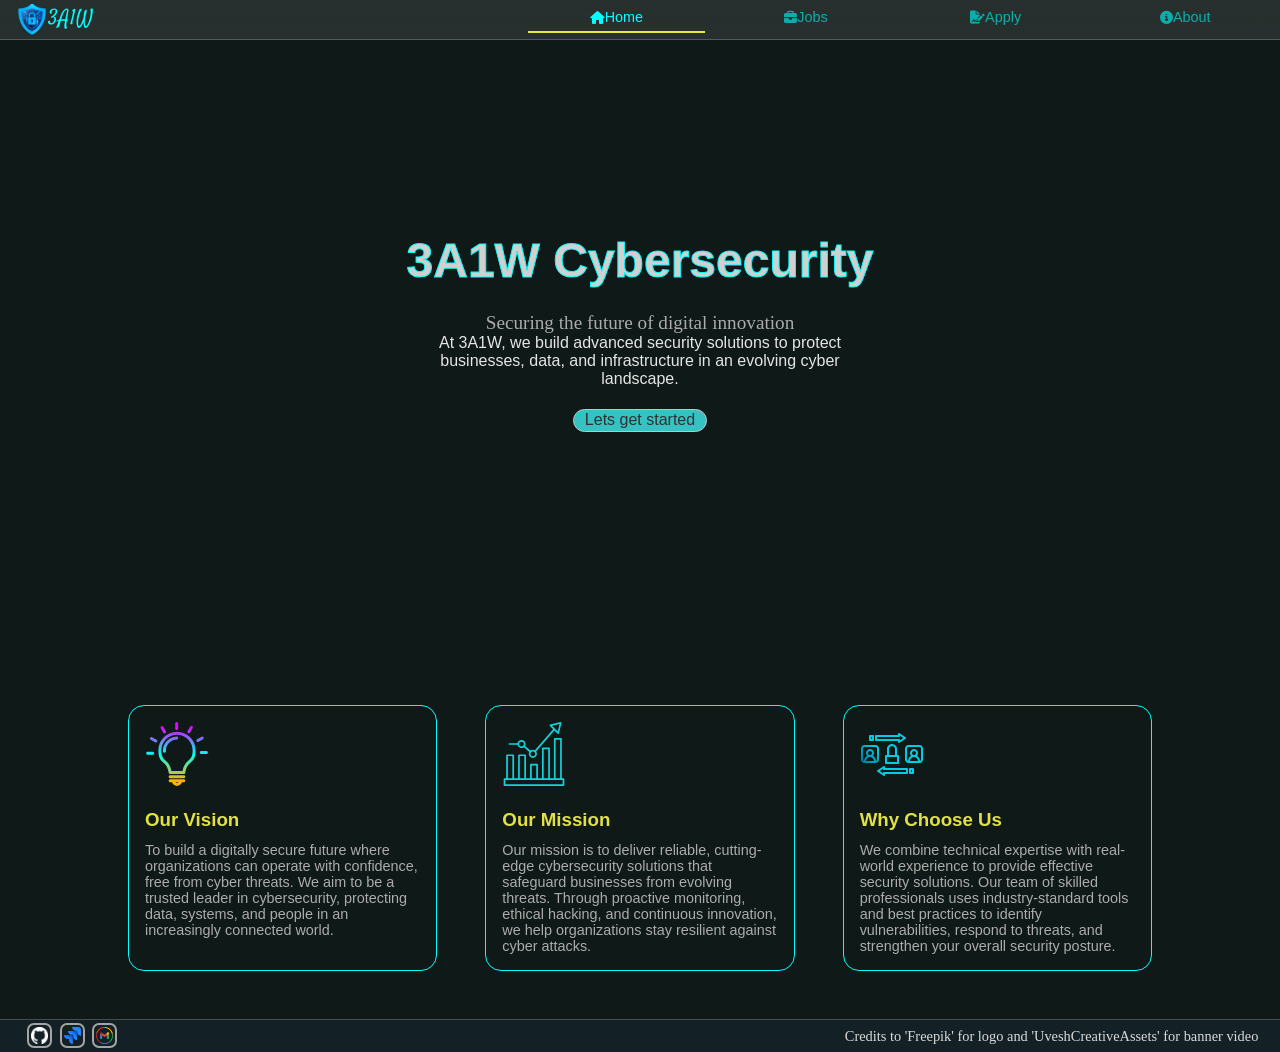
<file: index.html>
<!DOCTYPE html>
<html lang="en">
<head>
    <meta charset="UTF-8">
    <meta name="description" content="Hiring website of cybersecurity company">
    <meta name="keywords" content="assignment 1">
    <meta name="author" content="NPA, WPH, AKZ, HATH">
    <meta name="viewport" content="width=device-width, initial-scale=1.0">
    <title>Document</title>

    <link rel="stylesheet" href="./CSS/style.css">
    <link rel="stylesheet" href="https://cdnjs.cloudflare.com/ajax/libs/font-awesome/6.5.0/css/all.min.css">
    <link href="https://fonts.googleapis.com/css2?family=Satisfy&display=swap" rel="stylesheet">
</head>
<body>
    <!--nav contain logo, company name and navgation bar-->
    <nav>
        <div class="logo">
            <img src="./resources/images/cyber-security-logo-design_23-2151863644.png" alt="page logo" title="page logo">
            <span class="title">3A1W</span>
        </div>
        
        
        <div class="menu">
            <input type="radio" name="menu-check" id="home" checked>
            <input type="radio" name="menu-check" id="jobs">
            <input type="radio" name="menu-check" id="apply">
            <input type="radio" name="menu-check" id="about">

            <div class="buttons">
                <label for="home"><a href="./index.html"><i class="fa-solid fa-home"></i>Home</a></label>
                <label for="jobs"><a href="./jobs.html"><i class="fa-solid fa-briefcase"></i>Jobs</a></label>
                <label for="apply"><a href="./apply.html"><i class="fa-solid fa-file-signature"></i>Apply</a></label>
                <label for="about"><a href="./about.html"><i class="fa-solid fa-circle-info"></i>About</a></label>
            </div>
        </div> 
    </nav>
        
     
    <!--main contain main contents of the web page-->
    <main>
        <div class="banner">
            <video class="banner-bg" autoplay muted loop playsinline>
                <source src="resources/images/banner_bg_edited.mp4" type="video/mp4">
            </video>
            <div class="text">
                <h2>3A1W Cybersecurity</h2>
                <p class="tagline">Securing the future of digital innovation</p>
                <p class="description">
                At 3A1W, we build advanced security solutions to protect businesses, data, and infrastructure in an evolving cyber landscape.
                </p>
                <a href="#company-info" class="btn">Lets get started</a>
            </div>
        </div>

        <!--3 cards for company infos-->
        <section class="info-wrapper">
            <div class="info" id="company-info">

            <!--card 1-->
                <div class="card">
                    <img src="resources/svg/our_vision.svg" alt="svg of our_vision">
                    <h3>Our Vision</h3>
                    <p>To build a digitally secure future where organizations can operate with confidence, free from cyber threats. We aim to be a trusted leader in cybersecurity, protecting data, systems, and people in an increasingly connected world.</p>
                </div>
                <!--card 1-->
                <div class="card">
                    <img src="resources/svg/our_mission.svg" alt="svg of our_mission">
                    <h3>Our Mission</h3>
                    <p>Our mission is to deliver reliable, cutting-edge cybersecurity solutions that safeguard businesses from evolving threats. Through proactive monitoring, ethical hacking, and continuous innovation, we help organizations stay resilient against cyber attacks.</p>
                </div>
                <!--card 1-->
                <div class="card">
                    <img src="resources/svg/why_choose_us.svg" alt="svg of why_choose_us">
                    <h3>Why Choose Us</h3>
                    <p>We combine technical expertise with real-world experience to provide effective security solutions. Our team of skilled professionals uses industry-standard tools and best practices to identify vulnerabilities, respond to threats, and strengthen your overall security posture.</p>
                </div>
            </div>
        </section>
        
    </main>

    <!--footer contain social contact and -->
    <footer>
        <div class="socials">
            <a href="https://github.com/NyanPhyo/Group_Project_1-GP2.git" target="_blank"><img src="resources/images/github_icon.png" alt="github_icon" title="github.com"></a>
            <a href="https://aungkhantzaw1235.atlassian.net/jira/software/projects/TAOW/boards/34?atlOrigin=eyJpIjoiZjYyODczODA5NDNhNGYwMzgzZTRkYjRlMGY5MmQzZDgiLCJwIjoiaiJ9" target="_blank"><img src="resources/images/jira_icon.png" alt="jira_icon" title="jira.com"></a>
            <a href="mailto:info@3a1w.com" target="_blank"><img src="resources/images/email_icon.png" alt="mail_icon" title="gmail.com"></a>
        </div>
        <p class="credits">Credits to 'Freepik' for logo and 'UveshCreativeAssets' for banner video</p>  
    </footer>
</body>
</html>
</file>
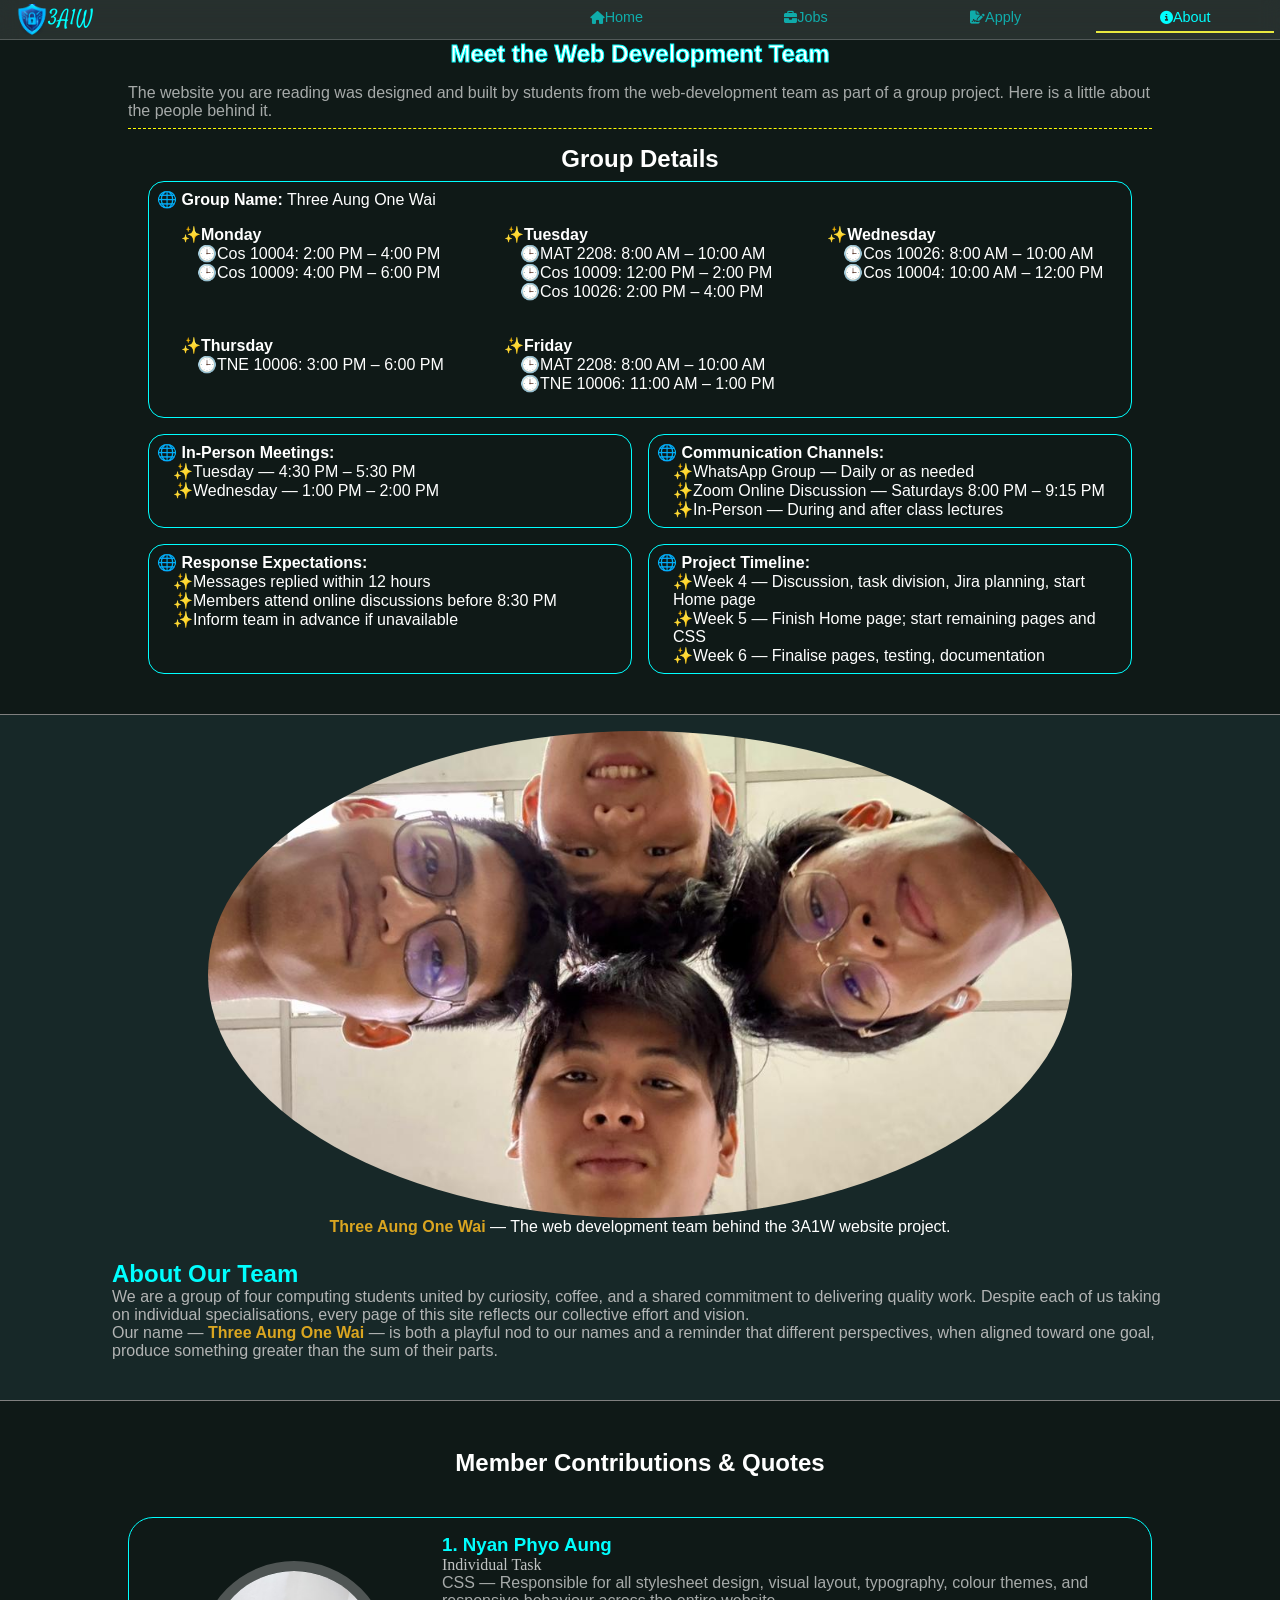
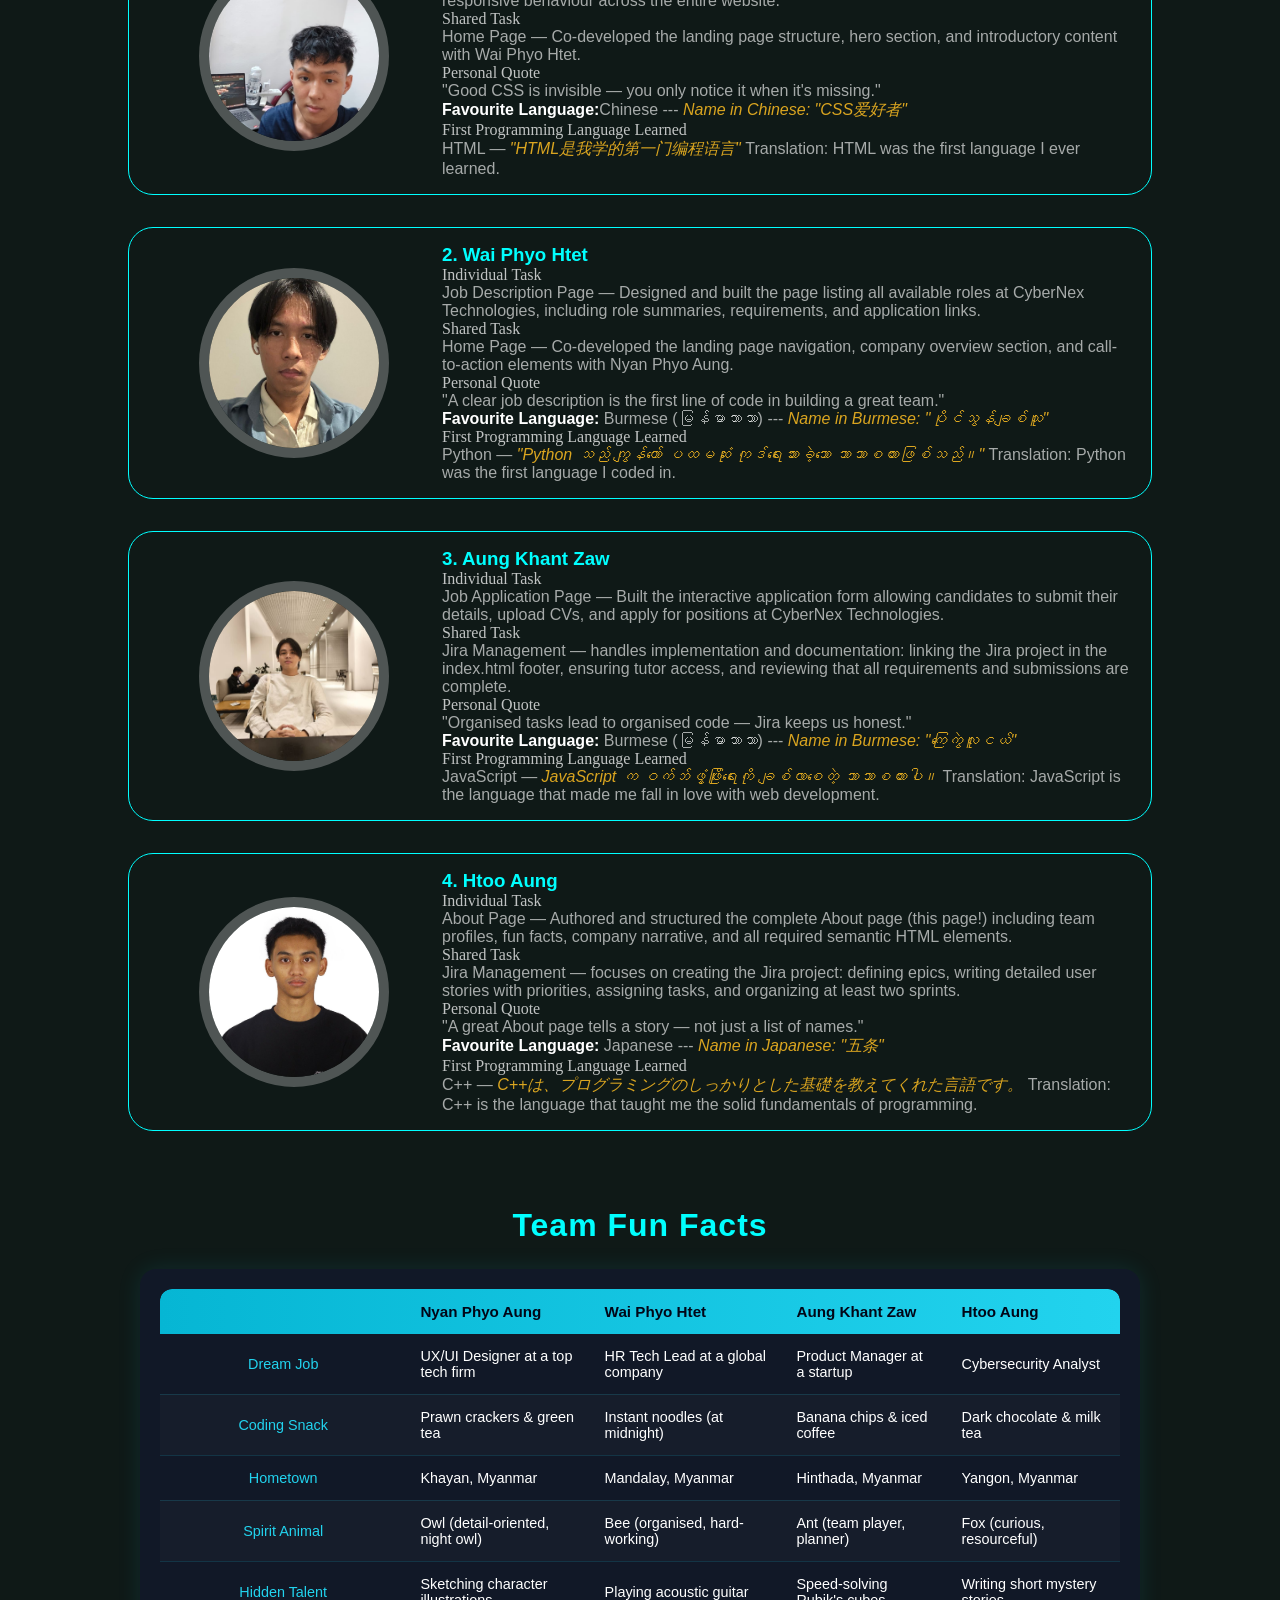
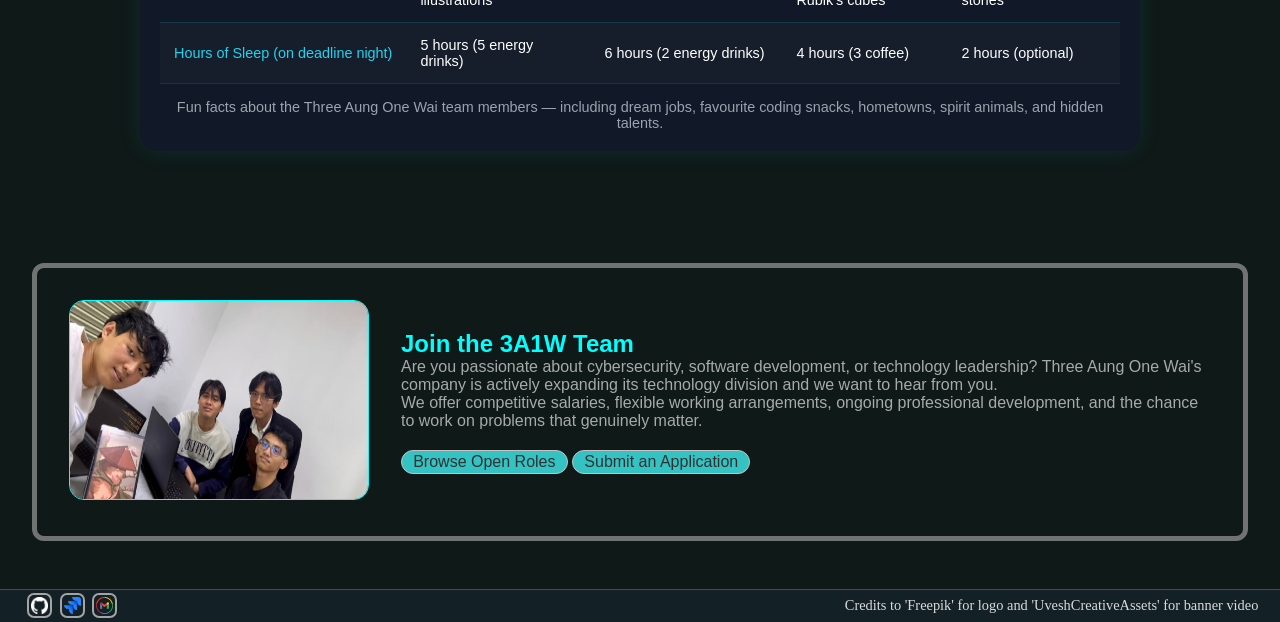
<file: about.html>
<!DOCTYPE html>
<html lang="en">
<head>
    <meta charset="UTF-8">
    <meta name="description" content="Hiring website of cybersecurity company">
    <meta name="keywords" content="assignment 1">
    <meta name="author" content="NPA, WPH, AKZ, HATH">
    <meta name="viewport" content="width=device-width, initial-scale=1.0">
    <title>Document</title>

    <link rel="stylesheet" href="./CSS/style.css">
    <link rel="stylesheet" href="https://cdnjs.cloudflare.com/ajax/libs/font-awesome/6.5.0/css/all.min.css">
    <link href="https://fonts.googleapis.com/css2?family=Satisfy&display=swap" rel="stylesheet">
</head>
<body>
    <!--nav contain logo, company name and navgation bar-->
    <nav>
        <div class="logo">
            <img src="./resources/images/cyber-security-logo-design_23-2151863644.png" alt="page logo" title="page logo">
            <span class="title">3A1W</span>
        </div>
        
        
        <div class="menu">
            <input type="radio" name="menu-check" id="home">
            <input type="radio" name="menu-check" id="jobs">
            <input type="radio" name="menu-check" id="apply">
            <input type="radio" name="menu-check" id="about" checked>

            <div class="buttons">
                <label for="home"><a href="./index.html"><i class="fa-solid fa-home"></i>Home</a></label>
                <label for="jobs"><a href="./jobs.html"><i class="fa-solid fa-briefcase"></i>Jobs</a></label>
                <label for="apply"><a href="./apply.html"><i class="fa-solid fa-file-signature"></i>Apply</a></label>
                <label for="about"><a href="./about.html"><i class="fa-solid fa-circle-info"></i>About</a></label>
            </div>
        </div> 
    </nav>
        
    <!--main contain main contents of the web page-->
    <main id="main-content" class="about-page">
      <!--                  WEB TEAM SECTION                         -->
      <section id="web-team" class="member-info" aria-labelledby="team-section-heading">
        <h1 id="team-section-heading">Meet the Web Development Team</h1>
        <p id="team-section-text">
          The website you are reading was designed and built by students from the web-development team
          as part of a group project. Here is a little about the people behind it.
        </p>

        <!-- ── GROUP INFO (nested list) ── -->
        <section id="group-info" aria-labelledby="group-info-heading">
          <h2 id="group-info-heading">Group Details</h2>
          <ul id="group-info-content">

              <!--whole week time table-->
              <li id="time-table">
                <strong>Group Name:</strong> Three Aung One Wai
                <ul>
                  <li><strong>Monday</strong>
                    <ul>
                      <li>Cos 10004: 2:00 PM – 4:00 PM</li>
                      <li>Cos 10009: 4:00 PM – 6:00 PM</li>
                    </ul>
                  </li>

                  <li><strong>Tuesday</strong>
                    <ul>
                      <li>MAT  2208: 8:00 AM  – 10:00 AM</li>
                      <li>Cos 10009: 12:00 PM – 2:00 PM</li>
                      <li>Cos 10026:  2:00 PM – 4:00 PM</li>
                    </ul>
                  </li>

                  <li><strong>Wednesday</strong>
                    <ul>
                      <li>Cos 10026:  8:00 AM – 10:00 AM</li>
                      <li>Cos 10004: 10:00 AM – 12:00 PM</li>
                    </ul>
                  </li>

                  <li><strong>Thursday</strong>
                    <ul>
                      <li>TNE 10006: 3:00 PM – 6:00 PM</li>
                    </ul>
                  </li>

                  <li><strong>Friday</strong>
                    <ul>
                      <li>MAT  2208:  8:00 AM – 10:00 AM</li>
                      <li>TNE 10006: 11:00 AM – 1:00 PM</li>
                    </ul>
                  </li>
                </ul>
              </li>

              <!--in person meating schedule-->
              <li>
                <strong>In-Person Meetings:</strong>
                <ul>
                  <li>Tuesday — 4:30 PM – 5:30 PM</li>
                  <li>Wednesday — 1:00 PM – 2:00 PM</li>
                </ul>
              </li>

              <!--communication channel-->
              <li>
                <strong>Communication Channels:</strong>
                <ul>
                  <li>WhatsApp Group — Daily or as needed</li>
                  <li>Zoom Online Discussion — Saturdays 8:00 PM – 9:15 PM</li>
                  <li>In-Person — During and after class lectures</li>
                </ul>
              </li>

              <!--communication response expectation-->
              <li>
                <strong>Response Expectations:</strong>
                <ul>
                  <li>Messages replied within 12 hours</li>
                  <li>Members attend online discussions before 8:30 PM</li>
                  <li>Inform team in advance if unavailable</li>
                </ul>
              </li>

              <!--project timeline-->
              <li>
                <strong>Project Timeline:</strong>
                <ul>
                  <li>Week 4 — Discussion, task division, Jira planning, start Home page</li>
                  <li>Week 5 — Finish Home page; start remaining pages and CSS</li>
                  <li>Week 6 — Finalise pages, testing, documentation</li>
                </ul>
              </li>
          </ul>
        </section>

        <!-- ── GROUP PHOTO ── -->
        <section id="group-photo-section" aria-labelledby="group-photo-heading">

          <!--image and caption-->
          <figure>
            <img
              src="resources/images/GP.jpeg"
              alt="Group photo of Three Aung One Wai web development team"
            />
            <figcaption>
              <strong>Three Aung One Wai</strong> &mdash; The web development team behind the 3A1W website project. 
            </figcaption>
          </figure>

          <!--text and brief about the team-->
          <div id="group-photo-text">
            <h2 id="group-photo-heading">About Our Team</h2>
            <p>
              We are a group of four computing students united by curiosity, coffee, and a shared
              commitment to delivering quality work. Despite each of us taking on individual
              specialisations, every page of this site reflects our collective effort and vision.
            </p>
            <p>
              Our name &mdash; <strong>Three Aung One Wai</strong> &mdash; is both a playful nod
              to our names and a reminder that different perspectives, when aligned toward one
              goal, produce something greater than the sum of their parts.
            </p>
          </div>
        </section>

        <!-- ── MEMBER PROFILES (definition list with quotes &amp; languages) ── -->
        <section id="member-profiles" aria-labelledby="profiles-heading">
          <h2 id="profiles-heading">Member Contributions & Quotes</h2>

          <!-- Member 1 -->
          <article id="member-nyan" aria-labelledby="nyan-heading">
            <div class="img">
              <img
                src="resources/images/NPA.jpeg"
                alt="Portrait photo of Nyan Phyo Aung"
                
              />
            </div>
            <div class="text">
              <h3 id="nyan-heading">1. Nyan Phyo Aung</h3>
              <dl>
                <dt>Individual Task</dt>
                <dd>CSS &mdash; Responsible for all stylesheet design, visual layout, typography, colour themes, and responsive behaviour across the entire website.</dd>

                <dt>Shared Task</dt>
                <dd>Home Page &mdash; Co-developed the landing page structure, hero section, and introductory content with Wai Phyo Htet.</dd>

                <dt>Personal Quote</dt>
                <dd>
                  <blockquote>
                    "Good CSS is invisible — you only notice it when it's missing."
                  </blockquote>
                  <p>
                    <strong>Favourite Language:</strong>Chinese --- <em>Name in Chinese: "CSS爱好者"</em>
                  </p>
                </dd>

                <dt>First Programming Language Learned</dt>
                <dd>HTML &mdash; <em>"HTML是我学的第一门编程语言"</em> Translation: HTML was the first language I ever learned.</dd>
              </dl>
            </div>
          </article>

          <!-- Member 2 -->
          <article id="member-wai" aria-labelledby="wai-heading">
            <div class="img">
              <img
                src="resources/images/WPH.jpeg"
                alt="Portrait photo of Wai Phyo Htet"
                
              />
            </div>
            <div class="text">
              <h3 id="wai-heading">2. Wai Phyo Htet</h3>
              <dl>
                <dt>Individual Task</dt>
                <dd>Job Description Page &mdash; Designed and built the page listing all available roles at CyberNex Technologies, including role summaries, requirements, and application links.</dd>

                <dt>Shared Task</dt>
                <dd>Home Page &mdash; Co-developed the landing page navigation, company overview section, and call-to-action elements with Nyan Phyo Aung.</dd>

                <dt>Personal Quote</dt>
                <dd>
                  <blockquote>
                    "A clear job description is the first line of code in building a great team."
                  </blockquote>
                  <p>
                    <strong>Favourite Language:</strong> Burmese (မြန်မာဘာသာ) --- <em>Name in Burmese: "ပိုင်သွန်ချစ်သူ"</em>
                  </p>
                </dd>

                <dt>First Programming Language Learned</dt>
                <dd>Python &mdash; <em>"Python သည် ကျွန်တော် ပထမဆုံး ကုဒ်ရေးသားခဲ့သော ဘာသာစကားဖြစ်သည်။"</em> Translation: Python was the first language I coded in.</dd>
              </dl>
            </div>
          </article>

          <!-- Member 3 -->
          <article id="member-aung-khant" aria-labelledby="khant-heading">
            <div class="img">
              <img
                src="resources/images/AKZ.jpeg"
                alt="Portrait photo of Aung Khant Zaw"
                
              
              />
            </div>
            <div class="text">
              <h3 id="khant-heading">3. Aung Khant Zaw</h3>
              <dl>
                <dt>Individual Task</dt>
                <dd>Job Application Page &mdash; Built the interactive application form allowing candidates to submit their details, upload CVs, and apply for positions at CyberNex Technologies.</dd>

                <dt>Shared Task</dt>
                <dd>Jira Management &mdash; handles implementation and documentation: linking the Jira project in the index.html footer, ensuring tutor access, and reviewing that all requirements and submissions are complete.</dd>

                <dt>Personal Quote</dt>
                <dd>
                  <blockquote>
                    "Organised tasks lead to organised code — Jira keeps us honest."
                  </blockquote>
                  <p>
                    <strong>Favourite Language:</strong> Burmese (မြန်မာဘာသာ) --- <em>Name in Burmese: "ကြေကွဲလူငယ်"</em>
                  </p>
                </dd>

                <dt>First Programming Language Learned</dt>
                <dd>JavaScript &mdash; <em> JavaScript က ဝက်ဘ်ဖွံ့ဖြိုးရေးကို ချစ်လာစေတဲ့ ဘာသာစကားပါ။</em> Translation: JavaScript is the language that made me fall in love with web development.</dd>
              </dl>
            </div>
          </article>

          <!-- Member 4 -->
          <article id="member-htoo" aria-labelledby="htoo-heading">
            <div class="img">
              <img
                src="resources/images/HA.jpeg"
                alt="Portrait photo of Htoo Aung"
                
              />
            </div>
            <div class="text">
              <h3 id="htoo-heading">4. Htoo Aung</h3>
              <dl>
                <dt>Individual Task</dt>
                <dd>About Page &mdash; Authored and structured the complete About page (this page!) including team profiles, fun facts, company narrative, and all required semantic HTML elements.</dd>

                <dt>Shared Task</dt>
                <dd>Jira Management &mdash; focuses on creating the Jira project: defining epics, writing detailed user stories with priorities, assigning tasks, and organizing at least two sprints.</dd>

                <dt>Personal Quote</dt>
                <dd>
                  <blockquote>
                    "A great About page tells a story — not just a list of names."
                  </blockquote>
                  <p>
                    <strong>Favourite Language:</strong> Japanese --- <em>Name in Japanese: "五条"</em>
                  </p>
                </dd>

                <dt>First Programming Language Learned</dt>
                <dd>C++ &mdash; <em>C++は、プログラミングのしっかりとした基礎を教えてくれた言語です。</em> Translation: C++ is the language that taught me the solid fundamentals of programming.</dd>
              </dl>
            </div>
          </article>
        </section>

        <!-- ── FUN FACTS TABLE ── -->
        <section id="fun-facts" aria-labelledby="fun-facts-heading">
          <h2 id="fun-facts-heading">Team Fun Facts</h2>
          <div id="fun-facts-text">
            <table>
              <caption>
                Fun facts about the Three Aung One Wai team members — including dream jobs,
                favourite coding snacks, hometowns, spirit animals, and hidden talents.
              </caption>
              <thead>
                <tr>
                  <th scope="col"> </th>
                  <th scope="col">Nyan Phyo Aung</th>
                  <th scope="col">Wai Phyo Htet</th>
                  <th scope="col">Aung Khant Zaw</th>
                  <th scope="col">Htoo Aung</th>
                </tr>
              </thead>
              <tbody>
                <tr>
                  <th scope="row">Dream Job</th>
                  <td>UX/UI Designer at a top tech firm</td>
                  <td>HR Tech Lead at a global company</td>
                  <td>Product Manager at a startup</td>
                  <td>Cybersecurity Analyst</td>
                </tr>
                <tr>
                  <th scope="row">Coding Snack</th>
                  <td>Prawn crackers &amp; green tea</td>
                  <td>Instant noodles (at midnight)</td>
                  <td>Banana chips &amp; iced coffee</td>
                  <td>Dark chocolate &amp; milk tea</td>
                </tr>
                <tr>
                  <th scope="row">Hometown</th>
                  <td>Khayan, Myanmar</td>
                  <td>Mandalay, Myanmar</td>
                  <td>Hinthada, Myanmar</td>
                  <td>Yangon, Myanmar</td>
                </tr>
                <tr>
                  <th scope="row">Spirit Animal</th>
                  <td>Owl (detail-oriented, night owl)</td>
                  <td>Bee (organised, hard-working)</td>
                  <td>Ant (team player, planner)</td>
                  <td>Fox (curious, resourceful)</td>
                </tr>
                <tr>
                  <th scope="row">Hidden Talent</th>
                  <td>Sketching character illustrations</td>
                  <td>Playing acoustic guitar</td>
                  <td>Speed-solving Rubik's cubes</td>
                  <td>Writing short mystery stories</td>
                </tr>
                <tr>
                  <th scope="row">Hours of Sleep (on deadline night)</th>
                  <td>5 hours (5 energy drinks)</td>
                  <td>6 hours (2 energy drinks)</td>
                  <td>4 hours (3 coffee)</td>
                  <td>2 hours (optional)</td>
                </tr>
                
              </tbody>
            </table>
          </div>
        </section>

      </section>
      <!-- end #web-team -->

      <!-- ========== JOIN US CTA ========== -->
      <section id="join-us" aria-labelledby="join-heading">
        <div id="join-img">
          <img
            src="resources/images/Meeting.jpeg"
            alt="Our Group in a high-tech office"
          />
        </div>
        <div id="join-text">
          <h2 id="join-heading">Join the 3A1W Team</h2>
          <p>
            Are you passionate about cybersecurity, software development, or technology
            leadership? Three Aung One Wai's company is actively expanding its technology division
            and we want to hear from you.
          </p>
          <p>
            We offer competitive salaries, flexible working arrangements, ongoing professional
            development, and the chance to work on problems that genuinely matter.
          </p>
          <p>
            <a class="btn" href="jobs.html">Browse Open Roles</a>
            <a class="btn" href="apply.html">Submit an Application</a>
          </p>
        </div>
      </section>

    </main>
    

    <!--footer contain social contact and -->
    <footer>
      <div class="socials">
            <a href="https://github.com/NyanPhyo/Group_Project_1-GP2.git" target="_blank"><img src="resources/images/github_icon.png" alt="github_icon" title="github.com"></a>
            <a href="https://aungkhantzaw1235.atlassian.net/jira/software/projects/TAOW/boards/34?atlOrigin=eyJpIjoiZjYyODczODA5NDNhNGYwMzgzZTRkYjRlMGY5MmQzZDgiLCJwIjoiaiJ9" target="_blank"><img src="resources/images/jira_icon.png" alt="jira_icon" title="jira.com"></a>
            <a href="mailto:info@3a1w.com" target="_blank"><img src="resources/images/email_icon.png" alt="mail_icon" title="gmail.com"></a>
        </div>
        <p class="credits">Credits to 'Freepik' for logo and 'UveshCreativeAssets' for banner video</p>
    </footer>
</body>
</html>
</file>
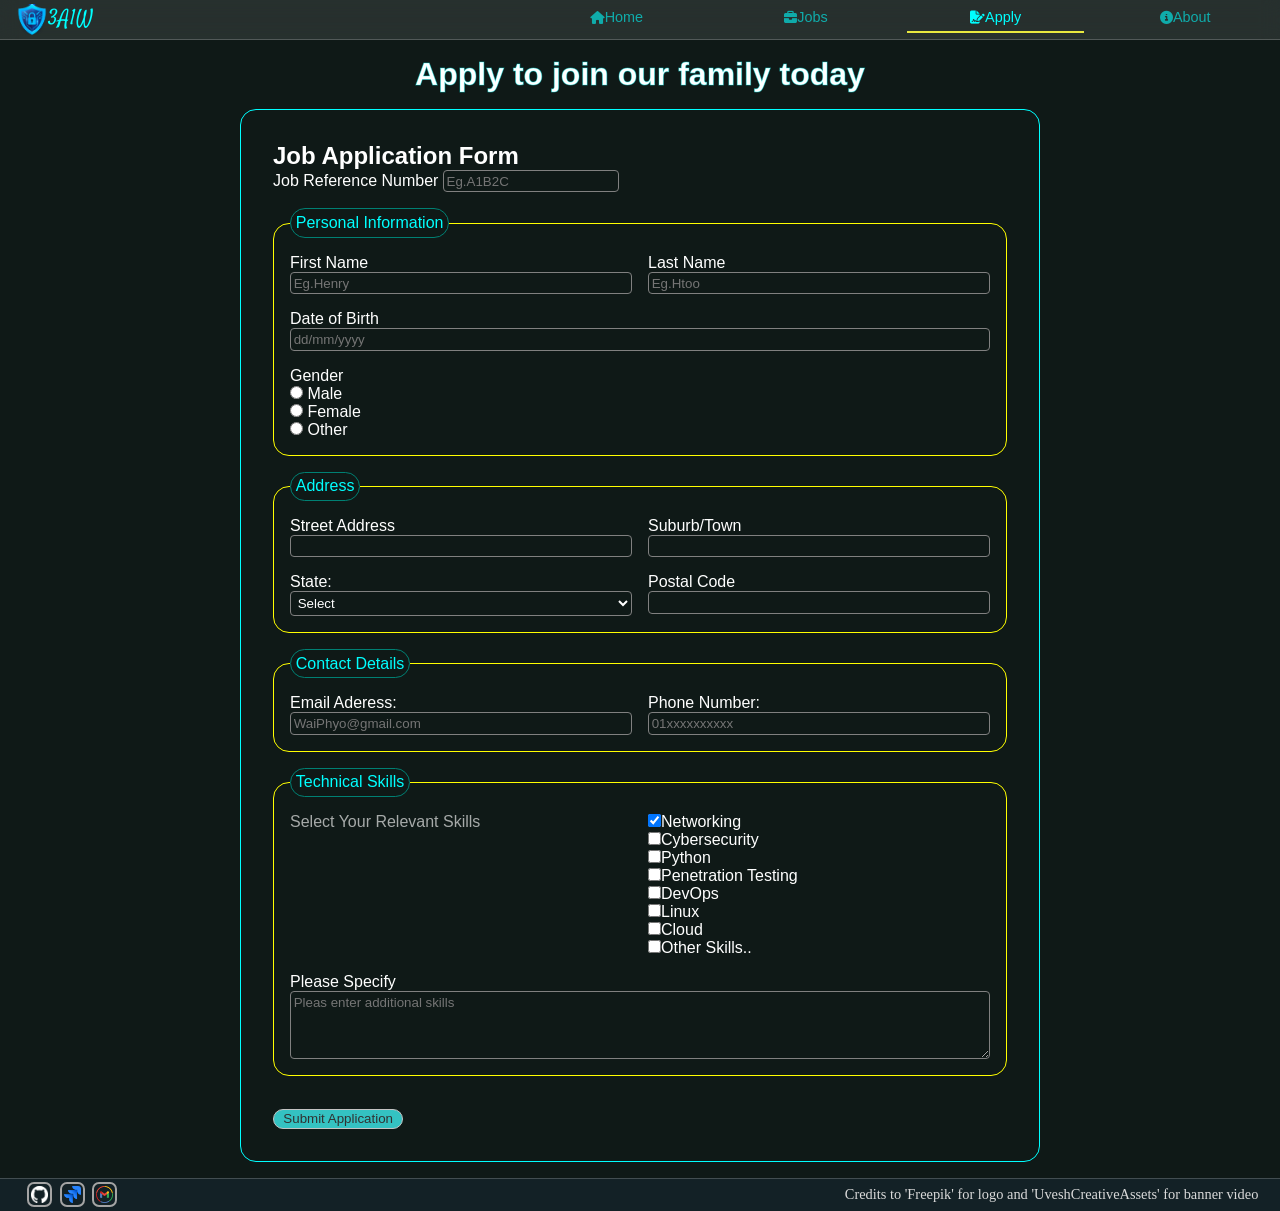
<file: apply.html>
<!DOCTYPE html>
<html lang="en">
<head>
    <meta charset="UTF-8">
    <meta name="description" content="Hiring website of cybersecurity company">
    <meta name="keywords" content="assignment 1">
    <meta name="author" content="NPA, WPH, AKZ, HATH">
    <meta name="viewport" content="width=device-width, initial-scale=1.0">
    <title>Document</title>

    <link rel="stylesheet" href="./CSS/style.css">
    <link rel="stylesheet" href="https://cdnjs.cloudflare.com/ajax/libs/font-awesome/6.5.0/css/all.min.css">
    <link href="https://fonts.googleapis.com/css2?family=Satisfy&display=swap" rel="stylesheet">
</head>
<body>
    <!--nav contain logo, company name and navgation bar-->
    <nav>
        <div class="logo">
            <img src="./resources/images/cyber-security-logo-design_23-2151863644.png" alt="page logo" title="page logo">
            <span class="title">3A1W</span>
        </div>
        
        
        <div class="menu">
            <input type="radio" name="menu-check" id="home">
            <input type="radio" name="menu-check" id="jobs">
            <input type="radio" name="menu-check" id="apply" checked>
            <input type="radio" name="menu-check" id="about">

            <div class="buttons">
                <label for="home"><a href="./index.html"><i class="fa-solid fa-home"></i>Home</a></label>
                <label for="jobs"><a href="./jobs.html"><i class="fa-solid fa-briefcase"></i>Jobs</a></label>
                <label for="apply"><a href="./apply.html"><i class="fa-solid fa-file-signature"></i>Apply</a></label>
                <label for="about"><a href="./about.html"><i class="fa-solid fa-circle-info"></i>About</a></label>
            </div>
        </div> 
    </nav>
        
     
    <!--main contain main contents of the web page-->
    <main class="apply_page">
        <h1>Apply to join our family today</h1>
        
        <form action="https://mercury.swin.edu.au/it000000/formtest.php" method="post">
            <h2>Job Application  Form</h2>
            <p>
                <label for="ref">Job Reference Number</label>
                <input type="text" name="ref" id="ref" required pattern="[A-Za-z0-9]{5}" placeholder="Eg.A1B2C">
            </p>

            <!--personal info contain name and birthday-->
            <fieldset class="personal_info">
                <legend>Personal Information</legend>
                <p>   
                    <label for="fname" >First Name</label>
                    <input type="text" id="fname" name="fname" required pattern="[A-Za-z]{1,20}" maxlength="20"  placeholder="Eg.Henry">
                </p>
                <p>
                    <label for="lname">Last Name</label>
                    <input type="text" id="lname" name="lname" required pattern="[A-Za-z]{1,20}" maxlength="20" placeholder="Eg.Htoo">
                </p>
         
               
                <p>
                    <label for="bday">Date of Birth</label>
                    <input type="text" id="bday" name="bday" required placeholder="dd/mm/yyyy" pattern="(0[1-9]|[12][0-9]|3[01])/(0[1-9]|1[0-2])/\d{4}">
                </p>
                <p class="radio">
                    <span>Gender</span>
                    <label><input type="radio" name="gender" value="male" required> Male</label>
                    <label><input type="radio" name="gender" value="female"> Female</label>
                    <label><input type="radio" name="gender" value="other"> Other</label>
                </p>
            </fieldset>

            <!--address contain street, town, state,and postalcode-->
            <fieldset class="address">
                <legend>Address</legend>
                <p>
                    <label for="street">Street Address</label>
                    <input type="text" name="street" id="street" maxlength="40" required>
                </p>
                <p>
                    <label for="town">Suburb/Town</label>
                    <input type="text" name="town" id="town" maxlength="40" required>
                </p>
                <p class="selection">
                    <label for="state">State:</label>
                    <select id="state" name="state" required>
                    <option value="">Select</option>
                    <option value="VIC">VIC</option>
                    <option value="NSW">NSW</option>
                    <option value="QLD">QLD</option>
                    <option value="NT">NT</option>
                    <option value="WA">WA</option>
                    <option value="SA">SA</option>
                    <option value="TAS">TAS</option>
                    <option value="ACT">ACT</option>
                    </select>
                </p>
                <p>
                    <label for="post">Postal Code</label>
                    <input type="text" name="post" id="post" required pattern="[0-9]{4}"> 
                </p>
                
                
            </fieldset>

            <!--contact details contain email and phone number-->
            <fieldset class="contact">
                <legend>Contact Details</legend>
                <p>
                    <label for="email">Email Aderess:  </label>
                    <input type="email" name="email" id="email" placeholder="WaiPhyo@gmail.com" required>
                </p>
                <p>
                    <label for="phone">Phone Number:</label>
                    <input type="text" name="phone" id="phone" required pattern="[0-9]{8,12}" placeholder="01xxxxxxxxxx"> 
                </p>
            </fieldset>
            
            <!--skills contain programming skills set and a text area for other skills -->
            <fieldset class="skills">
                <legend>Technical Skills</legend>
                <p>Select Your Relevant Skills</p>
                <p>
                    <label><input type="checkbox" name="skills[]" value="networking" checked>Networking</label>
                    <label><input type="checkbox" name="skills[]" value="cybersecurity">Cybersecurity</label>
                    <label><input type="checkbox" name="skills[]" value="python">Python</label>
                    <label><input type="checkbox" name="skills[]" value="pen_testing">Penetration Testing</label>
                    <label><input type="checkbox" name="skills[]" value="devops">DevOps</label>
                    <label><input type="checkbox" name="skills[]" value="linux">Linux</label>
                    <label><input type="checkbox" name="skills[]" value="cloud">Cloud</label>
                    <label for="others"><input type="checkbox" id="others" name="skills[]" value="others">Other Skills..</label>
                </p>
                
                <p class="textarea">
                    <label for="otherskills">Please Specify</label>
                    <textarea name="otherskills" id="otherskills" rows="4" minlength="10" placeholder="Pleas enter additional skills"></textarea>
                </p>
                
            </fieldset>
            <p>
                <button type="submit" class="btn">Submit Application</button>
            </p>
        </form>
    </main>

    <!--footer contain social contact and credits-->
    <footer>
        <div class="socials">
                <a href="https://github.com/NyanPhyo/Group_Project_1-GP2.git" target="_blank"><img src="resources/images/github_icon.png" alt="github_icon" title="github.com"></a>
                <a href="https://aungkhantzaw1235.atlassian.net/jira/software/projects/TAOW/boards/34?atlOrigin=eyJpIjoiZjYyODczODA5NDNhNGYwMzgzZTRkYjRlMGY5MmQzZDgiLCJwIjoiaiJ9" target="_blank"><img src="resources/images/jira_icon.png" alt="jira_icon" title="jira.com"></a>
                <a href="mailto:info@3a1w.com" target="_blank"><img src="resources/images/email_icon.png" alt="mail_icon" title="gmail.com"></a>
            </div>
            <p class="credits">Credits to 'Freepik' for logo and 'UveshCreativeAssets' for banner video</p>
    </footer>
</body>
</html>
</file>
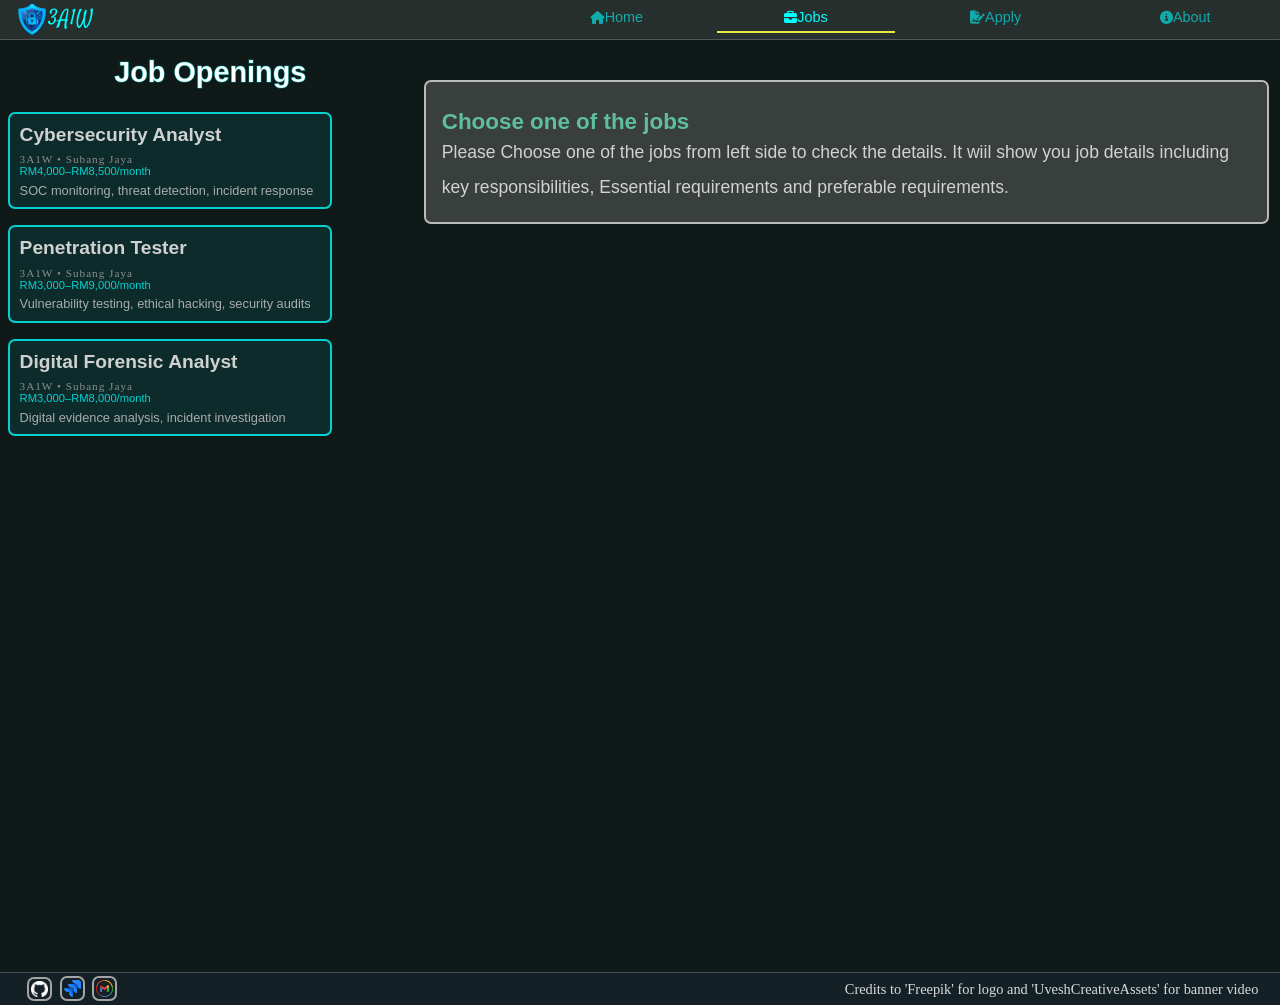
<file: jobs.html>
<!DOCTYPE html>
<html lang="en">
<head>
    <meta charset="UTF-8">
    <meta name="description" content="Hiring website of cybersecurity company">
    <meta name="keywords" content="assignment 1">
    <meta name="author" content="NPA, WPH, AKZ, HATH">
    <meta name="viewport" content="width=device-width, initial-scale=1.0">
    <title>Job Board</title>

    <link rel="stylesheet" href="CSS/style.css">
    <link rel="stylesheet" href="https://cdnjs.cloudflare.com/ajax/libs/font-awesome/6.5.0/css/all.min.css">
    <link href="https://fonts.googleapis.com/css2?family=Satisfy&display=swap" rel="stylesheet">
</head>

<body>
    <!--nav contain logo, company name and navgation bar-->
    <nav>
        <div class="logo">
            <img src="./resources/images/cyber-security-logo-design_23-2151863644.png" alt="page logo" title="page logo">
            <span class="title">3A1W</span>
        </div>
        
        
        <div class="menu">
            <input type="radio" name="menu-check" id="home">
            <input type="radio" name="menu-check" id="jobs" checked>
            <input type="radio" name="menu-check" id="apply">
            <input type="radio" name="menu-check" id="about">

            <div class="buttons">
                <label for="home"><a href="./index.html"><i class="fa-solid fa-home"></i>Home</a></label>
                <label for="jobs"><a href="./jobs.html"><i class="fa-solid fa-briefcase"></i>Jobs</a></label>
                <label for="apply"><a href="./apply.html"><i class="fa-solid fa-file-signature"></i>Apply</a></label>
                <label for="about"><a href="./about.html"><i class="fa-solid fa-circle-info"></i>About</a></label>
            </div>
        </div>
    </nav>

    
  <!-- main contain contents of the page -->
  <main>
    <div class="jobs">

      <!--inputs to pair with respective job details-->
      <input type="radio" name="job" id="null" checked>
      <input type="radio" name="job" id="job1">
      <input type="radio" name="job" id="job2">
      <input type="radio" name="job" id="job3">

      <aside class="sidebar">
        <h2>Job Openings</h2>

        <!-- The data is based on Payscale and Jobstreet Malaysia -->
        <label for="job1" class="job-card">
          <h3>Cybersecurity Analyst</h3>
          <p class="company">3A1W • Subang Jaya</p>
          <p class="salary">RM4,000–RM8,500/month</p>
          <p class="desc">SOC monitoring, threat detection, incident response</p>
        </label>

        <label for="job2" class="job-card">
          <h3>Penetration Tester</h3>
          <p class="company">3A1W • Subang Jaya</p>
          <p class="salary">RM3,000–RM9,000/month</p>
          <p class="desc">Vulnerability testing, ethical hacking, security audits</p>
        </label>

        <label for="job3" class="job-card">
          <h3>Digital Forensic Analyst</h3>
          <p class="company">3A1W • Subang Jaya</p>
          <p class="salary">RM3,000–RM8,000/month</p>
          <p class="desc">Digital evidence analysis, incident investigation</p>
        </label>

      </aside>
      
      <!-- This shows viewers detailed information of each job -->
      <!-- I just made up those data but it is based on Payscale and Jobstreet Malaysia -->
      <div class="details">
        <!-- This is about job opening 1 -->
        <article class="content dummy">
          <h2>Choose one of the jobs</h2>
          <p id="dummy-text">Please Choose one of the jobs from left side to check the details. It wiil show you job details including key responsibilities, Essential requirements and preferable requirements.</p>
        </article>

        <article class="content d1">
          <label class="backarrow" for="null"><i class="fa-solid fa-arrow-left"></i></label>
          <header>
            <p class="ref"><strong>Reference Number:</strong> CS202</p>
            <h1>Cybersecurity Analyst</h1>
            <p class="summary">Monitor systems, detect threats, and respond to cybersecurity incidents across enterprise environments.</p>
            <p><strong>Salary:</strong> RM4,000–RM8,500/month</p>
            <p><strong>Reporting Line:</strong> SOC Manager</p>
          </header>

          <section>
            <h2>Key Responsibilities</h2>
            <ol>
              <li>Monitor security alerts using SIEM tools.</li>
              <li>Investigate incidents and respond to threats.</li>
              <li>Perform vulnerability assessments and reporting.</li>
            </ol>
          </section>

          <section>
            <h2>Essential Requirements</h2>
            <ul>
              <li>0–3 years experience in cybersecurity or IT support.</li>
              <li>Basic knowledge of networking, firewalls, and security concepts.</li>
              <li>Familiarity with tools like SIEM, IDS/IPS, or antivirus systems.</li>
            </ul>
          </section>

          <section>
            <h2>Preferable Requirements</h2>
            <ul>
              <li>Certifications (Security+, CEH, or similar).</li>
              <li>Experience with Linux and scripting basics.</li>
              <li>Understanding of common attack vectors (phishing, malware).</li>
            </ul>
          </section>
          
          <a href="./apply.html" class="btn">Apply Now</a>
        </article>

        <!-- This is about job opening 2 -->
        <article class="content d2"> 
          <label class="backarrow" for="null"><i class="fa-solid fa-arrow-left"></i></label>
          <div class="inner">
            <header>
              <p class="ref"><strong>Reference Number:</strong> PT206</p>
              <h1>Penetration Tester</h1>
              <p class="summary">Identify vulnerabilities through ethical hacking and simulate real-world cyber attacks.</p>
              <p><strong>Salary:</strong> RM3,000–RM9,000/month</p>
              <p><strong>Reporting Line:</strong> Security Lead</p>
            </header>

            <section>
              <h2>Key Responsibilities</h2>
              <ol>
                <li>Perform web, network, and application penetration testing.</li>
                <li>Identify vulnerabilities and provide remediation advice.</li>
                <li>Prepare detailed security assessment reports.</li>
              </ol>
            </section>

            <section>
              <h2>Essential Requirements</h2>
              <ul>
                <li>Knowledge of networking, OS, and security fundamentals.</li>
                <li>Experience with tools like Burp Suite, Metasploit, or Nmap.</li>
                <li>Understanding of OWASP Top 10 vulnerabilities.</li>
              </ul>
            </section>

            <section>
              <h2>Preferable Requirements</h2>
              <ul>
                <li>Certifications (CEH, OSCP, or eJPT).</li>
                <li>Experience with scripting (Python, Bash).</li>
                <li>Bug bounty or CTF participation.</li>
              </ul>
            </section>
          </div>
          
          <a href="./apply.html" class="btn">Apply Now</a>
        </article>

        <!-- This is about job opening 3 -->
        <article class="content d3">
          <label class="backarrow" for="null"><i class="fa-solid fa-arrow-left"></i></label> 
          <div class="inner">
            <header>
              <p class="ref"><strong>Reference Number:</strong> DF296</p>
              <h1>Digital Forensic Analyst</h1>
              <p class="summary">Investigate cyber incidents and recover digital evidence for legal and security purposes.</p>
              <p><strong>Salary:</strong> RM3,000–RM8,000/month</p>
              <p><strong>Reporting Line:</strong> Forensic Manager</p>
            </header>

            <section>
              <h2>Key Responsibilities</h2>
              <ol>
                <li>Analyze digital devices for forensic evidence.</li>
                <li>Recover deleted or hidden data from systems.</li>
                <li>Prepare reports for legal or internal investigations.</li>
              </ol>
            </section>

            <section>
              <h2>Essential Requirements</h2>
              <ul>
                <li>Knowledge of operating systems and file systems.</li>
                <li>Understanding of digital evidence handling procedures.</li>
                <li>Attention to detail and analytical thinking.</li>
              </ul>
            </section>

            <section>
              <h2>Preferable Requirements</h2>
              <ul>
                <li>Experience with forensic tools (EnCase, FTK).</li>
                <li>Certifications (CHFI, GCFA).</li>
                <li>Basic knowledge of cybersecurity and incident response.</li>
              </ul>
            </section>
          </div>
          
          <a href="./apply.html" class="btn">Apply Now</a>
        </article>

      </div>
    </div>
  </main>
  
  <!-- footer contain social contact and credits-->
  <footer>
    <div class="socials">
        <a href="https://github.com/NyanPhyo/Group_Project_1-GP2.git" target="_blank"><img src="resources/images/github_icon.png" alt="github_icon" title="github.com"></a>
        <a href="https://aungkhantzaw1235.atlassian.net/jira/software/projects/TAOW/boards/34?atlOrigin=eyJpIjoiZjYyODczODA5NDNhNGYwMzgzZTRkYjRlMGY5MmQzZDgiLCJwIjoiaiJ9" target="_blank"><img src="resources/images/jira_icon.png" alt="jira_icon" title="jira.com"></a>
        <a href="mailto:info@3a1w.com" target="_blank"><img src="resources/images/email_icon.png" alt="mail_icon" title="gmail.com"></a>
    </div>
    <p class="credits">Credits to 'Freepik' for logo and 'UveshCreativeAssets' for banner video</p>  
  </footer>
</body>
</html>
</file>
<file: CSS/style.css>
/*

filename: group project part 1 styling sheet

author: Nyan Phyo Aung

created: 13.4.2026

last modified: 26.4.2026

description: styling for all 4 pages of group project

*/

/* We used descendant selector style to be more readable and easy to recognize the content of html */


/* Choosen theme colors and text color*/
:root {
  --color-primary: darkblue;
  --color-theme: cyan;
  --color-bg: rgb(15, 25, 23);
  --color-text: white;
}
*{
  margin: 0;
  padding: 0;
  color: var(--color-text);
  font-family: Arial, Helvetica, sans-serif;
}

 /* Prevents the whole page from shaking/scrolling sideways */
html, body {
  width: 100%;
}

 /* Ensures width: 100% actually means 100% */
*, *::before, *::after {
  box-sizing: border-box;
}
body{
  background-color: var(--color-bg);
  display: flex;
  flex-direction: column;
}

/* navigation for all pages bar start here*/
/* logo and company name left side of navigation bar */
nav{
  width: 100%;
  background-color: rgba(255, 255, 255, 0.1);
  display: flex;
  align-items: center;
  position: sticky;
  top: 0;
  backdrop-filter: blur(10px);
  border-bottom: 1px solid rgba(255, 255, 255, 0.2);
  z-index: 99;
}
nav .logo{
  flex: 4;
  display: flex;
  align-items: center;
  padding-left: 1em;
}
nav .logo img{
  width: 2em;
}
nav .logo .title{
  font-size: 1.3em;
  font-weight: 500;
  color: var(--color-theme);
  font-family: Satisfy, Arial, Helvetica, sans-serif;
}

/* menu part right side of navigation bar */
nav .menu{
  flex: 6;
  display: flex;
}

/* use raido to mark the immediate data and label as a click */
nav .menu input{
  visibility: hidden;
  display: none;
}
nav .menu label a,i{
  color: var(--color-theme);
  font-size: 0.9em;
}
nav .menu label a{
  text-decoration: none;
  display: block;
  height: 100%;
  width: 100%;
  padding-bottom: 6px;
  padding-top: 3px;
}
nav .menu .buttons{
  position: relative;
  display: flex;
  width: 100%;
}

/* border buttom serve as indicator on which page you are in */
nav .menu .buttons label{
  margin: 6px;
  flex: 2.5;
  text-align: center;
  opacity: 0.6;
  transition: border-color 0.3s ease, opacity 0.3s ease;
}

/* cyan light hover effect for menu buttons */
nav .menu .buttons label:hover{
  opacity: 1;
  filter: drop-shadow(0 0 10px rgb(52, 195, 223)) drop-shadow(0 0 20px rgb(52, 195, 223));
}

/* implementaion radio input as short term memory */
nav .menu input:nth-child(1):checked ~ .buttons label:nth-child(1),
nav .menu input:nth-child(2):checked ~ .buttons label:nth-child(2),
nav .menu input:nth-child(3):checked ~ .buttons label:nth-child(3),
nav .menu input:nth-child(4):checked ~ .buttons label:nth-child(4)
{
  border-bottom: 2px solid rgb(232, 232, 63);
  opacity: 1;
}
/* navigation bar for all page end here*/

/* main flex to fill the page to push footer to the bottom*/
main{
  flex: 1;
}
/* footer for all pages start */
footer {
  margin-top: 1em;
  width: 100%;
  display: flex;
  justify-content: space-between;
  align-items: center;
  background-color: rgba(20, 35, 40, 0.9);
  border-top: 1px solid rgba(255, 255, 255, 0.2);
}

/* github, jira and email icons with links on left */
footer .socials {
  flex: 3;
  padding: 0.2em;
  padding-bottom: 0;
  padding-left: 1.5em;
}

/* right side credits */
footer .credits {
  flex: 7;
  color: rgb(218, 218, 218);
  font-family: cursive;
  margin: 0;
  text-align: right;
  padding-right: 1.5em;
  font-size: 0.9em;
}

footer .socials img {
  width: 25px;
  border: 2px solid rgb(164, 164, 164);
  border-radius: 7px;
  padding: 2px;
  margin-left: 0.2em;
}
/* footer for all page end here*/

/* banner of home page start here*/
.banner {
  min-height: 65vh;
  position: relative;
  overflow: hidden;
  display: flex;
  align-items: center;
  justify-content: center;
}

/* ablosute positioned banner to serves as video background z-index -1 */
.banner .banner-bg{
  position: absolute;
  width: 100%;
  height: 100%;
  object-fit: fill;
  top: 50%;
  left: 50%;
  transform: translateX(-50%) translateY(-50%);
  opacity: 0.3;
  z-index: -1;
}
.banner .text{
  z-index: 1;
  color: var(--color-text);
  text-align: center;
}
.banner .text h2{
  font-size: 3em;
  margin-bottom: 0.5em;
  color: rgb(208, 208, 208);
  -webkit-text-stroke: 1px var(--color-theme);
}
.banner .text .tagline{
  font-family: fantasy;
  color: rgb(171, 171, 171);
  font-size: 1.2em;
}
.banner .text .description{
  color: rgba(255, 255, 255, 0.889);
  width: 50%;
  transform: translate(50%);
}

/* all button use same design and hover effect*/
.btn{
  color: rgb(49, 49, 49);
  text-decoration: none;
  background-color: rgba(62, 237, 237, 0.8);
  padding: 0.1em 0.7em;
  display: inline-block;
  margin-top: 1.3em;
  border: 1px solid rgb(195, 195, 195);
  border-radius: 1em;
}
.btn:hover{
  background-color: rgba(62, 237, 237);
  border: 1px solid rgb(221, 221, 221)
}
/* banner of home page end here*/

/* info cards of home page start here */
/* wrapper so that i can group and center the boxes without effecting main tag */
.info-wrapper{
  display: flex;
  justify-content: center;
  margin-top: 3em;
}

/* grid display is used for variety */
.info{
  display: grid;
  width: min(1200px, 85%);
  grid-template-columns: repeat(3, 1fr);
  gap: 3rem;
  padding: 2em;
}
.info .card{
  border: 1px solid var(--color-theme);
  border-radius: 1em;
  padding: 1em;
}
.info .card img{
  width: 4em;
}
.info .card h3{
  margin-top: 1em;
  margin-bottom: 0.6em;
  color: rgb(225, 225, 67);
}
.info .card p{
  font-size: 0.9em;
  color: rgb(172, 172, 172);
}

/* Jobs page styling start here */
.jobs{
  margin-top: 1em;
  display: flex;
  overflow-x: hidden;
  height: 100vh;
}

/* sidebar left side of job page start here */
/* same radio system to serve as short term memory */
.jobs input{
  display: none;
  visibility: hidden;
}
.jobs .sidebar{
  float: left;
  flex: 4;
  margin-left: 0.5em;
}
.jobs .sidebar h2{
  font-size: 1.8em;
  margin-bottom: 0.8em;
  text-align: center;
  -webkit-text-stroke: 1px rgba(0, 255, 255, 0.4);
}

/* font color and size adjustment to not look boring */
.jobs .sidebar .job-card{
  width: 80%;
  display: inline-block;
  border: 2px solid var(--color-theme);
  padding: 0.6em;
  margin-bottom: 1em;
  border-radius: 7px;
  background-color: rgba(0, 255, 255, 0.1);
  opacity: 0.8;
}
.jobs .sidebar .job-card h3{
  font-size: 1.2em;
  margin-bottom: 0.4em;
}
.jobs .sidebar .job-card .company{
  font-family: fantasy;
  color: rgb(171, 171, 171);
  font-size: 0.7em;
  letter-spacing: 1px;
}
.jobs .sidebar .job-card .salary{
  font-size: 0.7em;
  color: var(--color-theme);
  margin-bottom: 0.5em;
}
.jobs .sidebar .job-card .desc{
  font-size: 0.8em;
  color: rgba(226, 226, 226, 0.9);
}
/* sidebar left size of job page end here */

/* detail part (right side) start here */
.jobs .details{
  background-color: rgba(141, 141, 141, 0.33);
  float: right;
  flex: 8;
  border: 2px solid rgb(186, 186, 186);
  border-radius: 7px;
  margin: 1.5em 0.7em;
  padding: 1em;
  color: rgb(200, 200, 200);
  align-self: flex-start;
  height: auto;
}
.jobs .details .content ul,ol{
  list-style-position: inside;
  padding: 0;
}
.jobs .details .content li{
  font-size: 1em;
  color: rgba(226, 226, 226, 0.9);
}
.jobs .details article{
  display: none;
  position: relative;
}
.jobs .details .content .ref{
  color: rgb(213, 157, 14);
}
.jobs .details .content h1{
  font-size: 1.7em;
  color: rgba(0, 209, 209, 0.826);
}
.jobs .details .content h2{
  font-size: 1.4em;
  margin-top: 0.5em;
  color: rgb(96, 190, 159);
}
.jobs .details .content p{
  font-size: 1em;
  color: rgba(226, 226, 226, 0.9);
}
.jobs .details .content header p:nth-of-type(3){
  color: rgba(0, 209, 209, 0.9);
}
.jobs .details .content header p:nth-of-type(4){
  color: rgba(0, 209, 209, 0.9);
}

/* conneting radio input with content */
.jobs input:nth-child(1):checked ~ .details article:nth-child(1),
.jobs input:nth-child(2):checked ~ .details article:nth-child(2),
.jobs input:nth-child(3):checked ~ .details article:nth-child(3),
.jobs input:nth-child(4):checked ~ .details article:nth-child(4){
  display: block;
}

/* selected effect */
.jobs input:nth-child(2):checked ~ aside label:nth-of-type(1),
.jobs input:nth-child(3):checked ~ aside label:nth-of-type(2),
.jobs input:nth-child(4):checked ~ aside label:nth-of-type(3){
  opacity: 1;
  filter: drop-shadow(0 0 10px rgb(48, 181, 207));
}
.jobs aside label:nth-of-type(1):hover,
.jobs aside label:nth-of-type(2):hover,
.jobs aside label:nth-of-type(3):hover{
  opacity: 1;
  filter: drop-shadow(0 0 10px rgb(48, 181, 207));
}

/* back arrow for later responsiveness for phones */
.jobs .backarrow{
  display: none;
  opacity: 0.8;
}

/* a placeholder text */
#dummy-text{
  line-height: 2em;
  font-size: 1.1em;
}
/* detail part (right side) end here */
/* jobpage styling end here */

/* apply page styling start here */
.apply_page{
  display: flex;
  align-items: center;
  flex-direction: column;
}
.apply_page h1{ 
  text-align: center;
  -webkit-text-stroke: 1px rgba(0, 255, 255, 0.4);
  margin: 0.5em 0;
}
.apply_page form{
  padding: 2em;
  width: min(800px, 80%);
  border: 1px solid var(--color-theme);
  border-radius: 1em;
}

/* all input field color and style change to match the website theme */
.apply_page form input, select, textarea{
  background-color: transparent;
  border-radius: 4px;
  border: 1px solid grey;
  padding: 0.2em;
}
.apply_page form select option {
  background-color: #0f1917;
  color: white;
}

/* all form elements are set to flex so that no extra responsive needed */
.apply_page form fieldset{
  border: 1px solid yellow;
  border-radius: 1em;
  display: flex;
  flex-wrap: wrap;
  padding: 1em;
  gap: 1em;
  margin: 1em 0;
}
.apply_page form legend{
  color: var(--color-theme);
  border: 1px solid rgb(0, 128, 115);
  padding: 0.3em;
  border-radius: 1em;
}

.apply_page form fieldset > p {
  flex: 1 1 calc(50% - 1rem);
  display: flex;
  flex-direction: column;
}
.apply_page form .personal_info .radio{
  flex: 100%;
}

/* apply page styling end here */



/* about page styling start here */
/* page title */
.member-info #team-section-heading{
  text-align: center;
  -webkit-text-stroke: 1px var(--color-theme);
}
.member-info #team-section-text{
  width: 80%;
  margin-bottom: 1em;
  padding-bottom: 0.5em;
  margin-top: 1em;
  border-bottom: 1px dashed yellow;
}

/* group detail section start */
.about-page #web-team{
  display: flex;
  flex-direction: column;
  align-items: center;
}

.about-page #group-info{
  list-style: inside;
  display: flex;
  flex-direction: column;
  align-items: center;
  padding-bottom: 1em;
  margin-bottom: 1em;
}
.about-page #group-info #group-info-content{
  border-radius: 1em;
  display: flex;
  flex-wrap: wrap;
  width: min(1000px, 85%);
}

/* first and outer most list of nested list */
.about-page #group-info #group-info-content > li{
  flex: 1 1 calc(48% - 1rem);
  border: 1px solid var(--color-theme);
  border-radius: 1em;
  list-style-type: "🌐";
  padding: 0.5em;
  margin: 0.5em;
}

/* second and middle list of nested list */
.about-page #group-info #group-info-content > li > ul> li{
  list-style-type: "✨";
  padding-left: 1em;
}
.about-page #group-info #group-info-content #time-table{
  flex: 100%;
}
.about-page #group-info #time-table > ul{
  display: grid;
  grid-template-columns: repeat(3, 1fr);
  gap: 1.2em;
  padding: 0.5em;
}
.about-page #group-info #time-table > ul > li{
  padding: 0.5em;
}

/* third and innermost list of nested list */
.about-page #group-info #time-table > ul > li > ul{
  padding-left: 1em;
  margin-left: 0;
  list-style-type: "🕒";
}
/* group detail section end */

/* group photo section start */
.about-page #group-photo-section{
  display: flex;
  flex-direction: column;
  border-bottom: 1px solid grey;
  border-top: 1px solid grey;
  align-items: center;
  background-color: rgba(43, 78, 81, 0.3);
  padding: 1em 0;
}
.about-page #group-photo-section figure{
  display: flex;
  flex-direction: column;
  align-items: center;
}
.about-page #group-photo-section img{
  width: 80%;
  border-radius: 50%;
}
.about-page #group-photo-section #group-photo-text{
  padding: 1.5em 7em;
}
.about-page #group-photo-section #group-photo-text p{
  color: rgba(195, 195, 195, 0.9);
}

.about-page #group-photo-section #group-photo-heading{
  color: var(--color-theme);
} 
.about-page #group-photo-section strong{
  color: goldenrod;
}
/* group photo section end */

/* each member profiles start */
.about-page .member-info #member-profiles{
  display: flex; 
  flex-direction: column;
  align-items: center;
}
.about-page .member-info #member-profiles #profiles-heading{
  margin-top: 2em;
  margin-bottom: 1em;
}
.about-page .member-info #member-profiles article{
  width: 80%;
  border: 1px solid var(--color-theme);
  border-radius: 25px;
  display: flex;
  margin: 1em 0;
  padding: 1em;
}
.about-page .member-info #member-profiles article .img{
  flex:3;
  display: flex;
  align-items: center;
  justify-content: center;
}
.about-page .member-info #member-profiles article img{
  width: 190px;
  height: 190px;
  object-fit: cover;
  border: 10px solid rgba(174, 174, 174, 0.4);
  border-radius: 50%;
}
.about-page .member-info #member-profiles article .text{
  flex: 7;
}
.about-page .member-info #member-profiles article .text h3{
  color: var(--color-theme)
}
.about-page .member-info #member-profiles article .text dt{
  font-family: fantasy;
  color: rgba(255, 255, 255, 0.742);
}
.about-page .member-info #member-profiles article .text dd,blockquote,p{
  color: rgba(255, 255, 255, 0.633);
}
.about-page .member-info #member-profiles article .text em{
  color: goldenrod;
}
/* each member profiles end */

/* fun facts table */
/* table is made to be able to scroll seperately so as to not broke whole page viewport */
#fun-facts {
  padding: 60px 20px;
  font-family: 'Segoe UI', sans-serif;
  color: #e5e7eb;
  width: 100%;
  overflow-x: auto;
  overflow-y: hidden;
}
#fun-facts h2 {
  text-align: center;
  font-size: 2rem;
  margin-bottom: 25px;
  color: cyan;
  letter-spacing: 1px
}
#fun-facts #fun-facts-text {
  max-width: 1000px;
  margin: 20px auto;
  background: #111827;
  padding: 20px;
  border-radius: 16px;
  box-shadow: 0 0 25px rgba(34, 211, 238, 0.1);
  overflow-x: auto;
  width: 100%;
}
#fun-facts #fun-facts-text table {
  width: 100%;
  min-width: 900px; 
  border-collapse: collapse;
  overflow: hidden;
  border-radius: 12px;
}
#fun-facts #fun-facts-text caption {
  caption-side: bottom;
  font-size: 0.9rem;
  color: #9ca3af;
  margin-top: 15px;
}
#fun-facts #fun-facts-text thead {
  background: linear-gradient(90deg, #06b6d4, #22d3ee);
}
#fun-facts #fun-facts-text thead th {
  padding: 14px;
  text-align: left;
  color: #020617;
  font-weight: 600;
  font-size: 0.95rem;
}
#fun-facts #fun-facts-text tbody tr {
  border-bottom: 1px solid rgba(34, 211, 238, 0.15);
  transition: 0.3s ease;
}
#fun-facts #fun-facts-text tbody tr:hover {
  background: rgba(34, 211, 238, 0.08);
}
#fun-facts #fun-facts-text tbody td,
#fun-facts #fun-facts-text tbody th {
  padding: 14px;
  font-size: 0.9rem;
}
#fun-facts #fun-facts-text tbody th {
  color: #22d3ee;
  font-weight: 500;
  white-space: nowrap;
}
#fun-facts #fun-facts-text tbody tr:nth-child(even) {
  background: rgba(255, 255, 255, 0.02);
}
#fun-facts #fun-facts-text table thead tr th:first-child {
  border-top-left-radius: 12px;
}
#fun-facts #fun-facts-text table thead tr th:last-child {
  border-top-right-radius: 12px;
}

#join-us{
  margin: 2em;
  border: 5px solid rgba(147, 147, 147, 0.744);
  border-radius: 12px;
  display: flex;
  align-items: center;
  padding: 2em;
}
#join-us #join-img img{
  width: 300px;
  height: 200px;
  border: 1px solid var(--color-theme);
  border-radius: 15px;
  margin-right: 2em;
}
#join-us #join-heading{
  color: var(--color-theme);
}
/* about page styling end here */

/* all responsive adjustment here*/
/* mostly width adjustments, size adjustments and flex&grid box column adjustments */
@media (max-width: 1050px){  
  .about-page #group-info #time-table > ul{grid-template-columns: repeat(2, 1fr);}
  .about-page .member-info #member-profiles article{
    flex-direction: column;
    gap: 2em;
  }
}
@media (max-width: 830px){
  .info{
    grid-template-columns: repeat(2, 1fr);
    gap: 2rem;
  }
  .jobs .sidebar .job-card{width: 100%;}
  .about-page #group-photo-section #group-photo-text{
  padding: 1.5em 3em;
}
}
@media (max-width: 670px) {
  #join-us{
    flex-direction: column;
    gap: 2em;
  }
  #join-us #join-img img{
    margin-right: 0;
  }
  figcaption{
    margin: 1em 3em;
  }
  .banner .text .description{
    width: 80%;
    transform: translate(11%);
  }
}

/* major adjustment 2 layer 1 for jobs and 1 for description for narrow screens */
/* empty radio and arrow icon is used here */
@media (max-width: 600px) {
  .info{
    grid-template-columns: repeat(1, 1fr);
    gap: 2rem;
  }
  .about-page #group-info #time-table > ul{grid-template-columns: repeat(1, 1fr);}
  .about-page #group-info #group-info-content > li{
    flex: 100%;
  }
  .jobs{
    min-height: 100vh;
  }
  .jobs .sidebar{
    z-index: 1;
  }
  .jobs .sidebar .job-card{width: 98%;}
  .jobs .details{
    width: 100%;
    min-height: 0;
    height: auto;
    position: absolute;
    z-index: 2;
    padding-left: 1.5em;
    margin: 0;
    background-color: rgb(71, 71, 71);
    overflow: hidden;
  }
  .jobs .backarrow{
    display: block;
    position: absolute;
    transform: translateX(-100%);
    padding: 2px 5px;
  }
  .jobs .backarrow:hover{
    background-color: rgba(160, 156, 156, 0.775);
    border-radius: 10px;
  }
  .jobs input:nth-child(1):checked ~ .details{
    display: none;
  }
}
@media (max-width: 530px){
  #join-us #join-img img{
  width: 220px;
  height: 140px;
  }
  nav .logo{
  flex: 1;
  padding-right: 1em;
  }
  .info{
    grid-template-columns: repeat(1, 1fr);
    gap: 2rem;
  }
}
</file>
